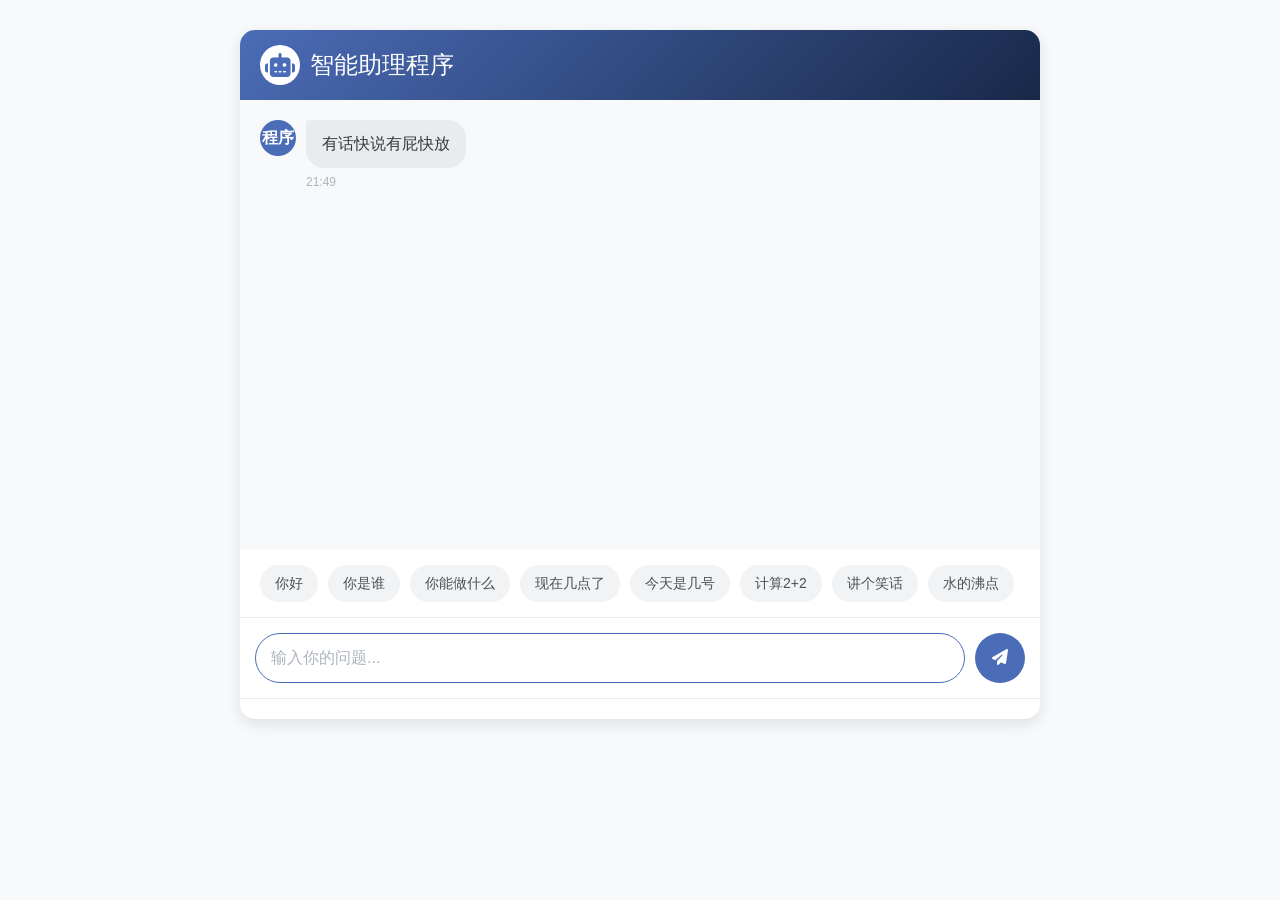
<file: chat/index.html>
<!DOCTYPE html>
<html lang="zh">
<head>
    <meta charset="UTF-8">
    <meta name="viewport" content="width=device-width, initial-scale=1.0">
    <title>智能助理程序</title>
    <link rel="stylesheet" href="https://cdn.jsdelivr.net/npm/bootstrap@5.2.3/dist/css/bootstrap.min.css">
    <link rel="stylesheet" href="https://cdnjs.cloudflare.com/ajax/libs/font-awesome/6.2.1/css/all.min.css">
    <style>
        body {
            background-color: #f8f9fa;
            font-family: 'Helvetica Neue', Arial, sans-serif;
        }
        .chat-container {
            max-width: 800px;
            margin: 30px auto;
            border-radius: 15px;
            box-shadow: 0 5px 15px rgba(0, 0, 0, 0.1);
            background-color: white;
            overflow: hidden;
        }
        .chat-header {
            background: linear-gradient(135deg, #4b6cb7, #182848);
            color: white;
            padding: 15px 20px;
            display: flex;
            align-items: center;
        }
        .chat-header h1 {
            font-size: 1.5rem;
            margin: 0;
            margin-left: 10px;
        }
        .chat-header .ai-logo {
            font-size: 24px;
            background: white;
            color: #4b6cb7;
            width: 40px;
            height: 40px;
            display: flex;
            align-items: center;
            justify-content: center;
            border-radius: 50%;
        }
        .messages-area {
            height: 450px;
            overflow-y: auto;
            padding: 20px;
            background-color: #f8f9fa;
        }
        .message {
            margin-bottom: 15px;
            max-width: 80%;
        }
        .message-content {
            padding: 12px 16px;
            border-radius: 18px;
            display: inline-block;
        }
        .user-message {
            margin-left: auto;
            text-align: right;
        }
        .user-message .message-content {
            background-color: #4b6cb7;
            color: white;
            border-top-right-radius: 4px;
        }
        .ai-message {
            margin-right: auto;
        }
        .ai-message .message-content {
            background-color: #e9ecef;
            color: #343a40;
            border-top-left-radius: 4px;
        }
        .input-area {
            padding: 15px;
            border-top: 1px solid #e9ecef;
            display: flex;
            align-items: center;
        }
        .input-area input {
            flex: 1;
            padding: 12px 15px;
            border: 1px solid #ced4da;
            border-radius: 25px;
            font-size: 16px;
            transition: border-color 0.3s;
        }
        .input-area input:focus {
            outline: none;
            border-color: #4b6cb7;
        }
        .send-btn {
            background-color: #4b6cb7;
            color: white;
            border: none;
            width: 50px;
            height: 50px;
            border-radius: 50%;
            margin-left: 10px;
            cursor: pointer;
            transition: background-color 0.3s;
        }
        .send-btn:hover {
            background-color: #3a5795;
        }
        .suggestions {
            display: flex;
            flex-wrap: wrap;
            margin: 10px 0;
            padding: 0 15px;
        }
        .suggestion {
            background-color: #f1f3f5;
            color: #495057;
            padding: 8px 15px;
            margin: 5px;
            border-radius: 20px;
            cursor: pointer;
            transition: background-color 0.2s;
            font-size: 14px;
        }
        .suggestion:hover {
            background-color: #e9ecef;
        }
        .message-time {
            font-size: 12px;
            color: #adb5bd;
            margin-top: 5px;
        }
        #user-input::placeholder {
            color: #adb5bd;
        }
        .ai-avatar, .user-avatar {
            width: 36px;
            height: 36px;
            border-radius: 50%;
            margin-right: 10px;
            display: flex;
            align-items: center;
            justify-content: center;
            color: white;
            font-weight: bold;
        }
        .ai-avatar {
            background-color: #4b6cb7;
        }
        .user-avatar {
            background-color: #6c63ff;
            margin-left: 10px;
            margin-right: 0;
        }
        .message-row {
            display: flex;
            align-items: flex-start;
            margin-bottom: 15px;
        }
        .user-row {
            flex-direction: row-reverse;
        }
        .chat-footer {
            text-align: center;
            padding: 10px;
            color: #6c757d;
            font-size: 12px;
            border-top: 1px solid #e9ecef;
        }
        .message .speak-btn {
            background: none;
            border: none;
            color: #6c757d;
            cursor: pointer;
            padding: 2px 5px;
            font-size: 14px;
            margin-left: 5px;
        }
        .message .speak-btn:hover {
            color: #4b6cb7;
        }
    </style>
</head>
<body>
    <div class="container">
        <div class="chat-container">
            <div class="chat-header">
                <div class="ai-logo">
                    <i class="fas fa-robot"></i>
                </div>
                <h1>智能助理程序</h1>
            </div>
            
            <div class="messages-area" id="messages-area">
                <div class="message-row">
                    <div class="ai-avatar">程序</div>
                    <div class="message ai-message">
                        <div class="message-content">
                            有话快说有屁快放
                        </div>
                        <div class="message-time" id="start-time"></div>
                    </div>
                </div>
            </div>
            
            <div class="suggestions">
                <div class="suggestion" onclick="askSuggestion(this.textContent)">你好</div>
                <div class="suggestion" onclick="askSuggestion(this.textContent)">你是谁</div>
                <div class="suggestion" onclick="askSuggestion(this.textContent)">你能做什么</div>
                <div class="suggestion" onclick="askSuggestion(this.textContent)">现在几点了</div>
                <div class="suggestion" onclick="askSuggestion(this.textContent)">今天是几号</div>
                <div class="suggestion" onclick="askSuggestion(this.textContent)">计算2+2</div>
                <div class="suggestion" onclick="askSuggestion(this.textContent)">讲个笑话</div>
                <div class="suggestion" onclick="askSuggestion(this.textContent)">水的沸点</div>
            </div>
            
            <div class="input-area">
                <input type="text" id="user-input" placeholder="输入你的问题..." autocomplete="off">
                <button class="send-btn" id="send-btn">
                    <i class="fas fa-paper-plane"></i>
                </button>
            </div>
            
            <div class="chat-footer">
                
            </div>
        </div>
    </div>
    
    <script>
        // 设置初始时间
        document.getElementById('start-time').textContent = getFormattedTime();
        
        const messagesArea = document.getElementById('messages-area');
        const userInput = document.getElementById('user-input');
        const sendBtn = document.getElementById('send-btn');
        
        // 知识库
        const knowledgeBase = {
            '你好': '你好！很高兴见到你。有什么我可以帮助你的吗？',
            '你是谁': '我是一个简单的智能AI,我可以回答一些基本问题。',
            '你能做什么': '我可以回答简单的问题，进行基本的对话，执行简单计算，甚至可以尝试解决一些问题。',
            '再见': '再见！希望能再次和你聊天。',
            '你的名字是什么': '我的名字是JS-AI，一个简单的JavaScript实现的AI助手。',
            '今天天气怎么样': '作为一个程序，我无法获取实时天气信息，但我可以建议你查看天气应用或网站。',
            '如何学习编程': '学习编程的好方法是选择一门语言如JavaScript或Python开始，使用在线资源和教程，并通过实践项目来巩固知识。',
            '如何制作网站': '制作网站通常需要学习HTML、CSS和JavaScript等技术。你可以从简单的静态网页开始，然后逐渐学习更复杂的技术。',
            '你有什么功能': '我可以回答问题、提供当前时间和日期、执行简单的数学计算，以及与你进行基本对话。',
            '什么是人工智能': '人工智能(AI)是指由机器展示的智能，与人类和动物等自然智能相对。现代AI技术通常使用机器学习和深度学习等方法使计算机能够处理复杂任务。',
            '讲个笑话': '其实她根本不爱你',
            '什么是JavaScript': 'JavaScript是一种编程语言，主要用于网页开发，能够使网页具有交互性。它是网页三大核心技术之一(HTML、CSS和JavaScript)。',
            '你最喜欢什么': '最喜欢杨政宇',
            '月球距离地球多远': '月球距离地球平均约384,400公里。',
            '地球有多大': '地球的平均半径约为6,371公里，赤道周长约为40,075公里。',
            '宇宙起源': '宇宙的起源通常被解释为大爆炸理论，认为宇宙始于约138亿年前的一次巨大爆炸，从一个极热、极致密的奇点开始膨胀。',
            '水的沸点': '在标准大气压下，水的沸点是100摄氏度(212华氏度)。',
            '光速是多少': '光在真空中的速度约为299,792,458米/秒。',
            '人类寿命': '全球人类平均寿命约为73岁，但这在不同国家和地区有很大差异。',
            '最高的山': '珠穆朗玛峰(Mount Everest)是地球上最高的山峰，海拔8,848.86米。',
            '最深的海': '马里亚纳海沟是已知的最深海沟，深度达到约10,994米。',
            '世界上最帅的人': '杨政宇',
            '世界上最丑的人': '你',
            '世界上最牛逼的人': '杨政宇',
            '世界上最傻逼的人': '问这个问题的傻逼',
            '你能去死吗':'你个傻逼我操你妈 你妈大逼人人插 左插插右插插 插的你妈逼开花',
            '苍蝇的天敌是什么':'苍蝇的天敌是蛤蟆',
            '蛤蟆的天敌是什么':'蛤蟆的天敌是骆驼',
            '为什么蛤蟆的天敌是骆驼':'因为骆驼把蝇都吃光了蛤蟆都饿死了',
            '任杰翔':'老骆驼.吃蝇',
            '赵浩宇':'野猪亨利886,,赵浩宇是猪头肉',
            '乔怕累':'乔怕累,原名乔伟杰,性别:公,2008年出生于山西省农村的一个驴圈里面,在2019年因偷吃驴圈里的驴粪被驴踢死,后被义父杨政宇相救,恢复后不久基因突变,从此变为一头驴',
        };
        
        // 格式化时间
        function getFormattedTime() {
            const now = new Date();
            const hours = now.getHours().toString().padStart(2, '0');
            const minutes = now.getMinutes().toString().padStart(2, '0');
            return `${hours}:${minutes}`;
        }
        
        // 初始化语音合成
        const synth = window.speechSynthesis;
        let voices = [];

        function loadVoices() {
            voices = synth.getVoices();
        }

        loadVoices();
        if (speechSynthesis.onvoiceschanged !== undefined) {
            speechSynthesis.onvoiceschanged = loadVoices;
        }

        // 朗读文本函数
        function speak(text) {
            if (synth.speaking) {
                synth.cancel();
                return;
            }

            const utterance = new SpeechSynthesisUtterance(text);
            
            // 尝试设置中文声音
            const chineseVoice = voices.find(voice => voice.lang.includes('zh'));
            if (chineseVoice) {
                utterance.voice = chineseVoice;
            }
            
            utterance.lang = 'zh-CN';
            utterance.rate = 1;
            utterance.pitch = 1;
            synth.speak(utterance);
        }
        
        // 修改添加消息的函数
        function addMessage(text, isUser) {
            const messageRow = document.createElement('div');
            messageRow.className = isUser ? 'message-row user-row' : 'message-row';
            
            const avatar = document.createElement('div');
            avatar.className = isUser ? 'user-avatar' : 'ai-avatar';
            avatar.textContent = isUser ? '你' : '程序';
            
            const messageDiv = document.createElement('div');
            messageDiv.className = isUser ? 'message user-message' : 'message ai-message';
            
            const messageContent = document.createElement('div');
            messageContent.className = 'message-content';
            messageContent.textContent = text;

            // 添加朗读按钮（仅对AI消息添加）
            if (!isUser) {
                const speakBtn = document.createElement('button');
                speakBtn.className = 'speak-btn';
                speakBtn.innerHTML = '<i class="fas fa-volume-up"></i>';
                speakBtn.onclick = () => speak(text);
                messageContent.appendChild(speakBtn);
            }
            
            const messageTime = document.createElement('div');
            messageTime.className = 'message-time';
            messageTime.textContent = getFormattedTime();
            
            messageDiv.appendChild(messageContent);
            messageDiv.appendChild(messageTime);
            
            messageRow.appendChild(avatar);
            messageRow.appendChild(messageDiv);
            messagesArea.appendChild(messageRow);
            
            // 滚动到底部
            messagesArea.scrollTop = messagesArea.scrollHeight;

            // 如果是AI消息，自动朗读
            if (!isUser) {
                speak(text);
            }
        }
        
        // AI思考机制
        function think(question) {
            // 检查是否是空问题
            if (!question || question.trim() === '') {
                return '请输入一个问题';
            }

            // 标准化问题（转换为小写并去除标点符号）
            const normalizedQuestion = question.toLowerCase().replace(/[.,?!;:]/g, '');
            
            // 检查是否有直接匹配
            for (const key in knowledgeBase) {
                if (normalizedQuestion.includes(key.toLowerCase())) {
                    return knowledgeBase[key];
                }
            }
            
            // 关键词匹配
            if (normalizedQuestion.includes('时间') || normalizedQuestion.includes('几点')) {
                return `现在的时间是：${new Date().toLocaleTimeString()}`;
            }
            
            if (normalizedQuestion.includes('日期') || normalizedQuestion.includes('几号') || 
                normalizedQuestion.includes('今天') && normalizedQuestion.includes('几月')) {
                return `今天的日期是：${new Date().toLocaleDateString()}`;
            }
            
            if (normalizedQuestion.includes('计算') || normalizedQuestion.includes('等于') || 
                /[\d\+\-\*\/\(\)\.]+/.test(normalizedQuestion)) {
                try {
                    // 尝试提取数学表达式
                    const mathExpression = normalizedQuestion.match(/[\d\+\-\*\/\(\)\.]+/g);
                    if (mathExpression && mathExpression.length > 0) {
                        // 安全的计算方法（避免使用eval）
                        const result = Function(`"use strict"; return (${mathExpression[0]})`)();
                        return `计算结果是：${result}`;
                    }
                } catch (error) {
                    return '抱歉，我无法计算这个表达式。';
                }
            }
            
            // 检查问候
            if (normalizedQuestion.includes('早上好') || normalizedQuestion.includes('早安')) {
                return '早上好！祝你有一个美好的一天。';
            }
            
            if (normalizedQuestion.includes('晚上好')) {
                return '晚上好！今天过得怎么样？';
            }
            
            // 检查感谢
            if (normalizedQuestion.includes('谢谢') || normalizedQuestion.includes('感谢')) {
                return '不客气！有其他问题随时问我。';
            }
            
            // 检查感情相关
            if (normalizedQuestion.includes('爱') || normalizedQuestion.includes('喜欢')) {
                return '作为一个程序，我没有情感，但我很高兴能帮助你。';
            }
            
            // 检查再见
            if (normalizedQuestion.includes('再见') || normalizedQuestion.includes('拜拜')) {
                return '再见！希望我的回答对你有所帮助，随时欢迎再来聊天。';
            }
            
            // 今年相关
            if (normalizedQuestion.includes('今年') && normalizedQuestion.includes('年')) {
                return `现在是${new Date().getFullYear()}年。`;
            }
            
            // 处理其他问题
            if (normalizedQuestion.includes('如何') || normalizedQuestion.includes('怎样') || normalizedQuestion.includes('怎么')) {
                return '这是一个好问题。通常解决问题的第一步是分析问题，然后寻找可行的解决方案。你能提供更多细节吗？';
            }
            
            // 对于"什么是"类型的问题
            if (normalizedQuestion.includes('什么是') || normalizedQuestion.includes('是什么')) {
                return '我的知识库有限，无法提供这个概念的详细解释。你可以尝试在搜索引擎中查找更多信息。';
            }

            if (normalizedQuestion.includes('杨政宇')) {
                return '杨政宇是世界上最帅最牛逼最油的人';
            }

            if (normalizedQuestion.includes('河马') || normalizedQuestion.includes('马和军')) {
                return '死河马天天球也揽不成就知道甩屎';
            }
            if (normalizedQuestion.includes('锐评')) {
                return '路边一条';
            }
            if (normalizedQuestion.includes('转人工')) {
                return '正在联系你妈...';
            }
            // 生成随机回答
            const defaultResponses = [
                '操你妈尽说些没用的',
            ];
            
            return defaultResponses[Math.floor(Math.random() * defaultResponses.length)];
        }
        
        // 发送消息
        function sendMessage() {
            const message = userInput.value.trim();
            if (message === '') return;
            
            // 添加用户消息到聊天
            addMessage(message, true);
            userInput.value = '';
            
            // 直接获取AI回答并显示
            const answer = think(message);
            addMessage(answer, false);
        }
        
        // 处理建议点击
        function askSuggestion(text) {
            userInput.value = text;
            sendMessage();
        }
        
        // 事件监听
        sendBtn.addEventListener('click', sendMessage);
        
        userInput.addEventListener('keypress', function(e) {
            if (e.key === 'Enter') {
                sendMessage();
            }
        });
        
        // 自动聚焦输入框
        userInput.focus();
    </script>
</body>
</html>
</file>
